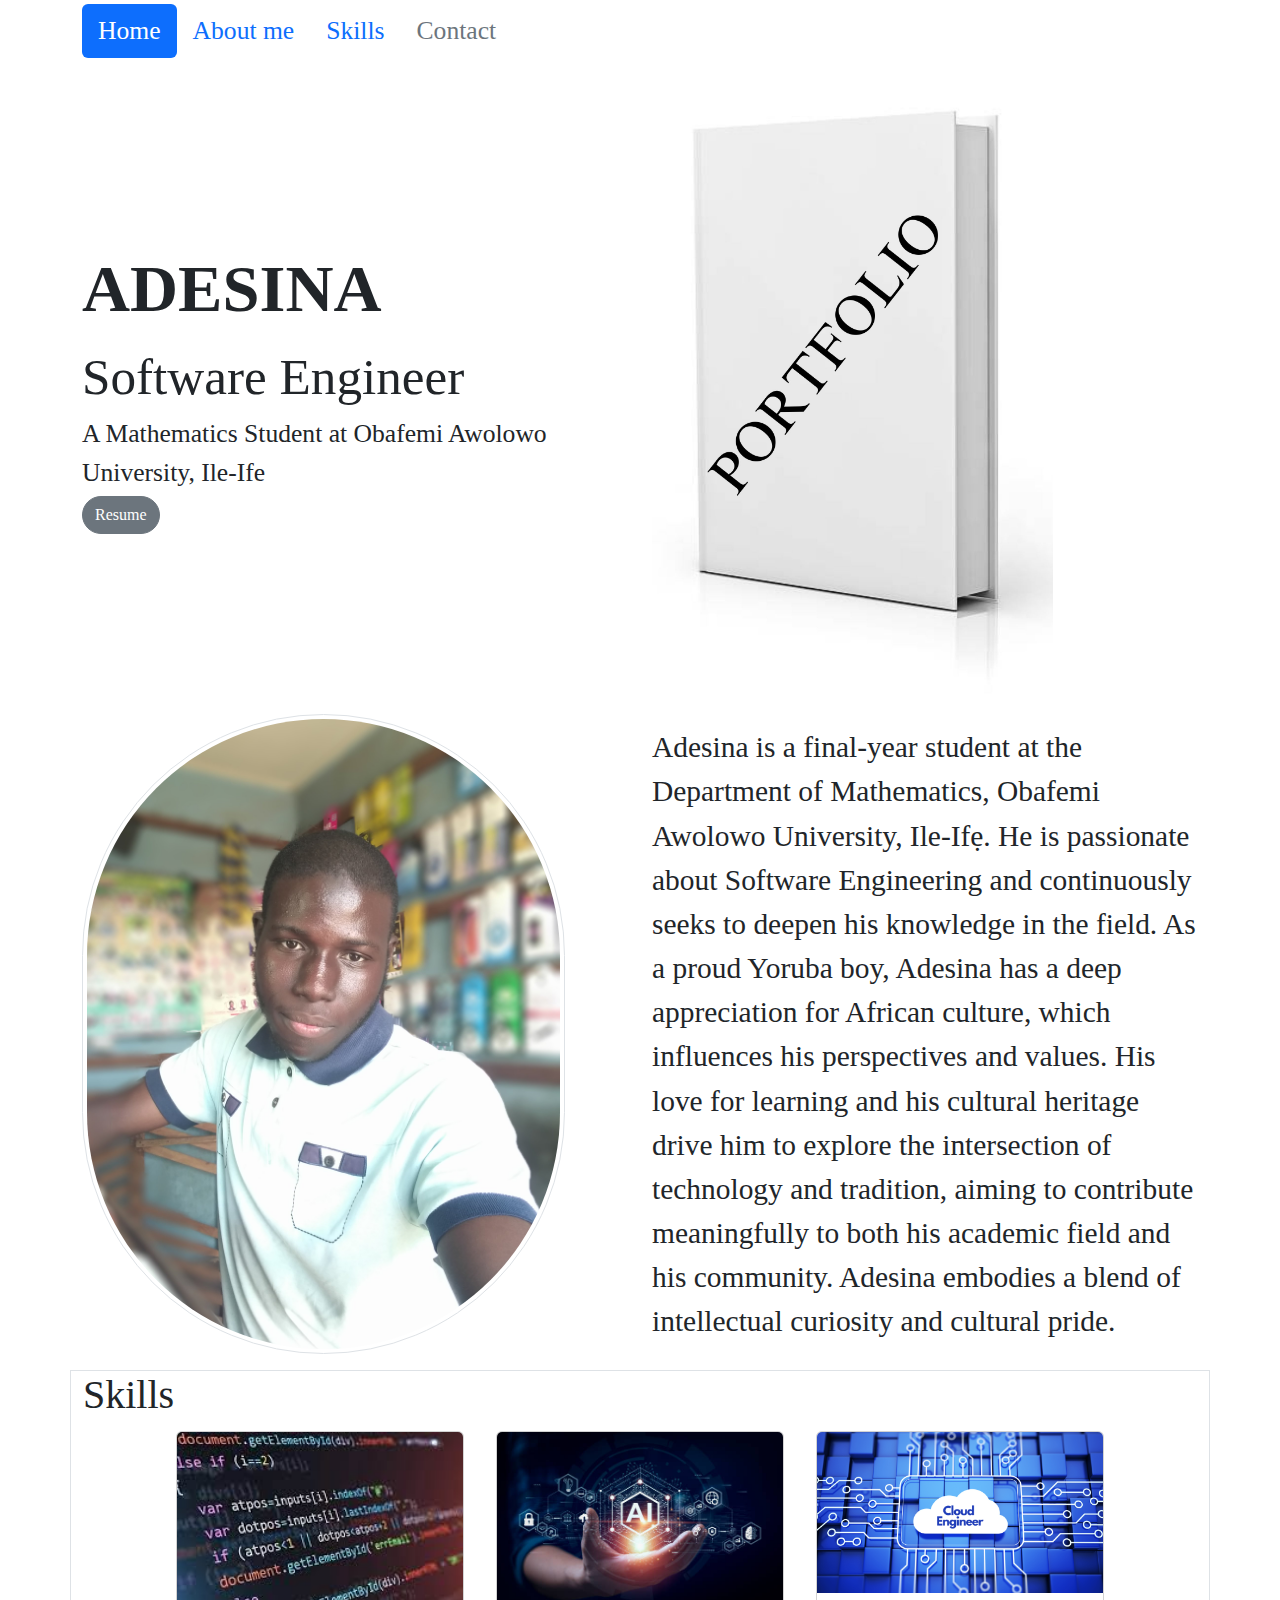
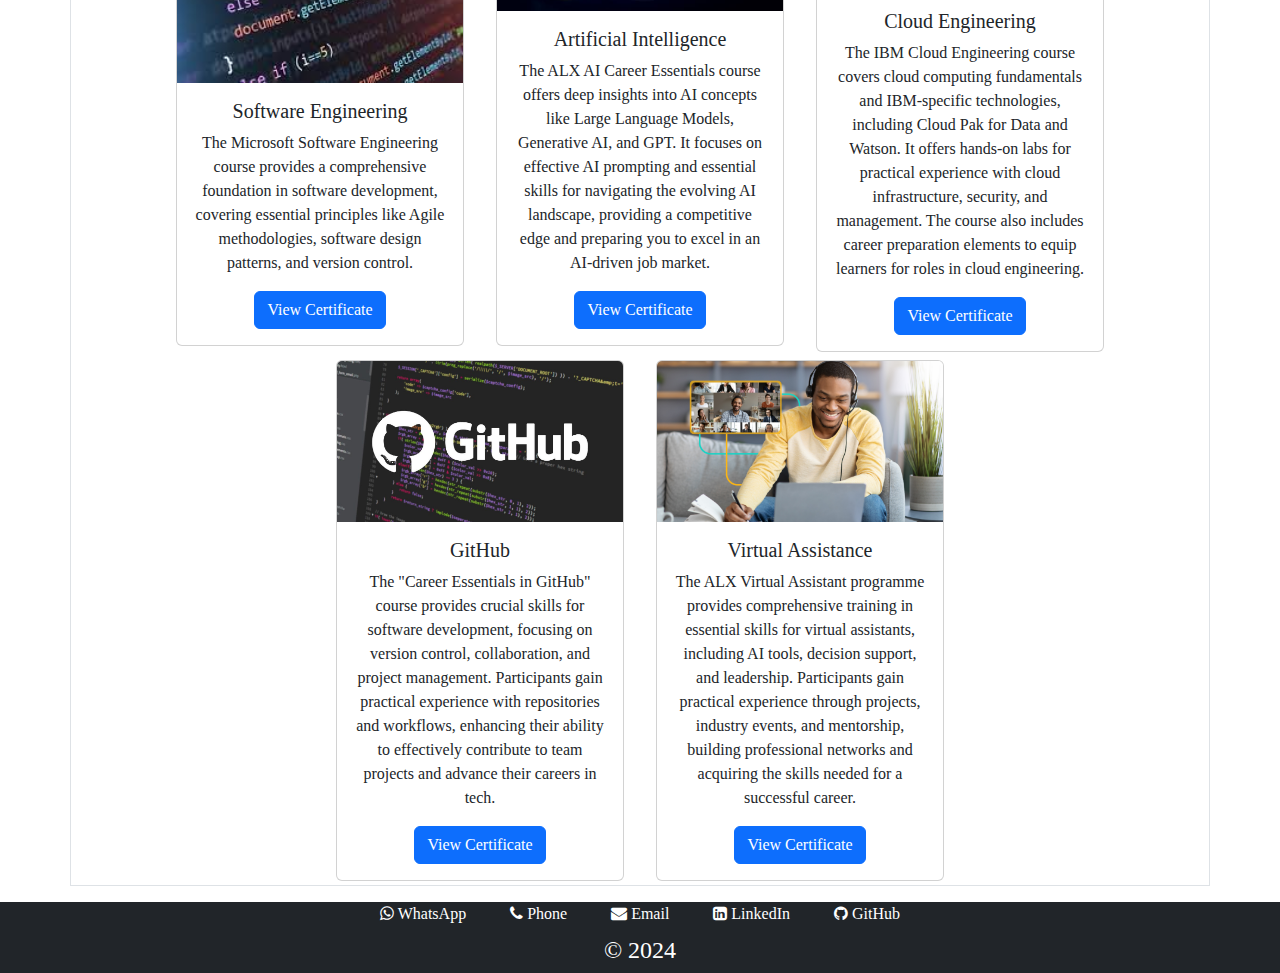
<file: index.html>
<!DOCTYPE HTML>
<html>
	<head>
		<meta charset='utf-8'>
		<meta name='viewport' content='width=device-width, initial-value=1.0'>
		<!--Bootstrap Style-->
		<link href="https://cdn.jsdelivr.net/npm/bootstrap@5.3.3/dist/css/bootstrap.min.css" rel="stylesheet" integrity="sha384-QWTKZyjpPEjISv5WaRU9OFeRpok6YctnYmDr5pNlyT2bRjXh0JMhjY6hW+ALEwIH" crossorigin="anonymous">

		<!--Bootstrap Script-->
		<script src="https://cdn.jsdelivr.net/npm/bootstrap@5.3.3/dist/js/bootstrap.bundle.min.js" integrity="sha384-YvpcrYf0tY3lHB60NNkmXc5s9fDVZLESaAA55NDzOxhy9GkcIdslK1eN7N6jIeHz" crossorigin="anonymous"></script>
		
		<!--Adesina Style-->
		<link rel='stylesheet' href='portfolio.css'>

		<!--Font Style-->
		<link rel="stylesheet" href="https://cdnjs.cloudflare.com/ajax/libs/font-awesome/4.7.0/css/font-awesome.min.css">

		<title>My Project</title>
	</head>

	<body style='font-family:Times New Roman;'>
		<nav class='container-lg mt-1' style="font-size: 2vw">
			<ul class="nav nav-pills">
  				<li class="nav-item">
    					<a class="nav-link active" aria-current="page" href="#">Home</a>
  				</li>
  				<li class="nav-item">
    					<a class="nav-link" href="#about_me">About me</a>
  				</li>
  				<li class="nav-item">
    					<a class="nav-link" href="#skills">Skills</a>
  				</li>
  				<li class="nav-item">
    					<a class="nav-link text-secondary" href='#contact'>Contact</a>
  				</li>
			</ul>
		</nav>
		<section class='mt-2'>
			<div class='container-lg'>
				<div class='row justify-content-center align-items-center'>
					<div class='col'>
						<div>
							<div class='fw-bold text-start' style='font-size: 5.2vw;'>ADESINA</div>
							<div class='text-start' style='font-size: 4vw'>Software Engineer</div>
							<div  style='font-size: 2vw'>A Mathematics Student at Obafemi Awolowo University, Ile-Ife</div>
							<a href='https://drive.google.com/file/d/1Ly6bEuM1q-mvvI9OhVwNlztFpp4HyYbd/view?usp=drive_link' target='blank' class='btn btn-secondary rounded-pill mt-1'>Resume</a>
						</div>
					</div>
					
					<div class='col'>
						<div>
							<img src='./img/book.jpg' alt='My Book' class='img-fluid' style='height:50vw'>
						</div>
					</div>
				</div>
			</div>
		</section>
		<section class='mt-2' id='about_me'>
			<div class='container-lg'>
				<div class='row justify-content-center align-items-center'>
					<div class='col'>
						<div>
							<img src='./img/adesina.jpg' alt='adesina' class='img-thumbnail rounded-pill' style='height:50vw'>
						</div>
					</div>
					<div class='col'>
						<div>
							<div style='font-size:2.3vw;'>Adesina is a final-year student at the Department of Mathematics, Obafemi
Awolowo University, Ile-Ifẹ. He is passionate about Software Engineering
and continuously seeks to deepen his knowledge in the field. As a proud
Yoruba boy, Adesina has a deep appreciation for African culture, which
influences his perspectives and values. His love for learning and his cultural
heritage drive him to explore the intersection of technology and tradition,
aiming to contribute meaningfully to both his academic field and his
community. Adesina embodies a blend of intellectual curiosity and cultural
pride.</div>
						</div>
					</div>
				</div>
			</div>
		</section>

		<section class='mt-3' id='skills'>
			<div class="container text-center">
  				<div class="row border justify-content-center">
					<h1 class='text-start'>Skills</h1>
    					<div class="col-auto m-1">
      						<div class="card" style="width: 18rem;">
							<img src="./img/se.jpeg" class="card-img-top" alt="...">
							<div class="card-body">
								<h5 class="card-title">Software Engineering</h5>
								<p class="fs-6 fw-light">The Microsoft Software Engineering course provides a comprehensive foundation in software development, covering essential principles like Agile methodologies, software design patterns, and version control.</p>
								<a href="https://drive.google.com/file/d/1xW0lGkJMTrJIT35U1TKWE2XRZpR-ld2s/view?usp=drivesdk" target='blank' class="btn btn-primary">View Certificate</a>
							</div>
						</div>
    					</div>
    					<div class="col-auto m-1">
      						<div class="card" style="width: 18rem;">
							<img src="./img/ai.jpg" class="card-img-top" alt="...">
							<div class="card-body">
								<h5 class="card-title">Artificial Intelligence</h5>
								<p class="fs-6 fw-light">The ALX AI Career Essentials course offers deep insights into AI concepts like Large Language Models, Generative AI, and GPT. It focuses on effective AI prompting and essential skills for navigating the evolving AI landscape, providing a competitive edge and preparing you to excel in an AI-driven job market.</p>
								<a href="https://drive.google.com/file/d/1nFrvrIT396ynoOa2jTTEWTif7uMlw27o/view?usp=drivesdk" target='blank' class="btn btn-primary">View Certificate</a>
							</div>
						</div>
    					</div>
    					<div class="col-auto m-1">
      						<div class="card" style="width: 18rem;">
							<img src="./img/ce.jpg" class="card-img-top" alt="...">
							<div class="card-body">
								<h5 class="card-title">Cloud Engineering</h5>
								<p class="fs-6 fw-light">The IBM Cloud Engineering course covers cloud computing fundamentals and IBM-specific technologies, including Cloud Pak for Data and Watson. It offers hands-on labs for practical experience with cloud infrastructure, security, and management. The course also includes career preparation elements to equip learners for roles in cloud engineering.</p>
								<a href="https://www.coursera.org/account/accomplishments/verify/QN6VZB0LEV11?utm_source%3Dandroid%26utm_medium%3Dcertificate%26utm_content%3Dcert_image%26utm_campaign%3Dsharing_cta%26utm_product%3Dcourse" target='blank' class="btn btn-primary">View Certificate</a>
							</div>
						</div>
    					</div>
					<div class="col-auto m-1">
                                                <div class="card" style="width: 18rem;">
                                                        <img src="./img/github.jpg" class="card-img-top" alt="...">
                                                        <div class="card-body">
                                                                <h5 class="card-title">GitHub</h5>
                                                                <p class="fs-6 fw-light">The "Career Essentials in GitHub" course provides crucial skills for software development, focusing on version control, collaboration, and project management. Participants gain practical experience with repositories and workflows, enhancing their ability to effectively contribute to team projects and advance their careers in tech.</p>
                                                                <a href="https://www.linkedin.com/learning/certificates/e8396e39551857c7ac93964a729d6eb34feea5670138f1739edb7835bc8818e9?lipi=urn%3Ali%3Apage%3Ad_flagship3_profile_view_base_certifications_details%3BE0xdh%2BrKS1WtaurNePSV%2Bg%3D%3D" target='blank' class="btn btn-primary">View Certificate</a>
                                                        </div>
                                                </div>
                                        </div>
					<div class="col-auto m-1">
                                                <div class="card" style="width: 18rem;">
                                                        <img src="./img/va.png" class="card-img-top" alt="...">
                                                        <div class="card-body">
                                                                <h5 class="card-title">Virtual Assistance</h5>
                                                                <p class="fs-6 fw-light">The ALX Virtual Assistant programme provides comprehensive training in essential skills for virtual assistants, including AI tools, decision support, and leadership. Participants gain practical experience through projects, industry events, and mentorship, building professional networks and acquiring the skills needed for a successful career.</p>
                                                                <a href="https://drive.google.com/file/d/1xPAcBPqWtcbAi81y580E4jsXMKQ-GWwB/view?usp=drivesdk" target='blank' class="btn btn-primary">View Certificate</a>
                                                        </div>
                                                </div>
                                        </div>
  				</div>
			</div>
		</section>
		<footer class='bg-dark mt-3 text-align-center' id='contact'>
			<div class='container-lg'>
				<div class='row justify-content-center'>
					
                                		<div class='col-auto'>
                                        		<div class='footer_li'><a href='http://wa.me/+2348103230934?text=Hi,+I+got+your+number+from+your+portfolio+website.' target='_blank'><i class="fa fa-whatsapp"></i> WhatsApp</a></div>
						</div>
						<div class='col-auto'>
                                        		<div class='footer_li'><a href='tel:+2348103230934' target='_blank'><i class="fa fa-phone"></i> Phone</a></div>
						</div>
						<div class='col-auto'>
                                        		<div class='footer_li'><a href='mailto:daadesina1@gmail.com?subject=From%20your%20portfolio%20website&body=Good%20day' target='_blank'><i class="fa fa-envelope"></i> Email</a></div>
						</div>
						<div class='col-auto'>
							<div class='footer_li'><a href='https://www.linkedin.com/in/abdullah-adesina-dhikrullah?lipi=urn%3Ali%3Apage%3Ad_flagship3_profile_view_base_contact_details%3BGqBtQmPUT9Ks%2BjbGXKf9oA%3D%3D' target='_blank'><i class="fa fa-linkedin-square" aria-hidden="true"></i> LinkedIn</a></div>
						</div>
						<div class='col-auto'>
							<li class='footer_li'><a href='https://github.com/daadesina' target='_blank'><i class="fa fa-github" aria-hidden="true"></i> GitHub</a></li>
						</div>
             
                        		<div id='copyright'>
                                		<h4 class='copy_text'>&copy 2024</h4>
                        		</div>

				</div>
			</div>
		</footer>
	</body>
</html>
</file>
<file: portfolio.css>
#contact, #copyright {
        display: flex;
        justify-content: center;
}

#footer_ul {
        list-style-position: inside;
        overflow: hidden;
        padding-right: 3%;
        margin-bottom: 0;
}

.footer_li {
        display: inline-block;
        margin: 0 10px;
        list-style-type: none;
}

.copy_text {
        margin-top: 10px;
	color: white;
}

footer a {
	color: white;
	text-decoration: none;
}
</file>
